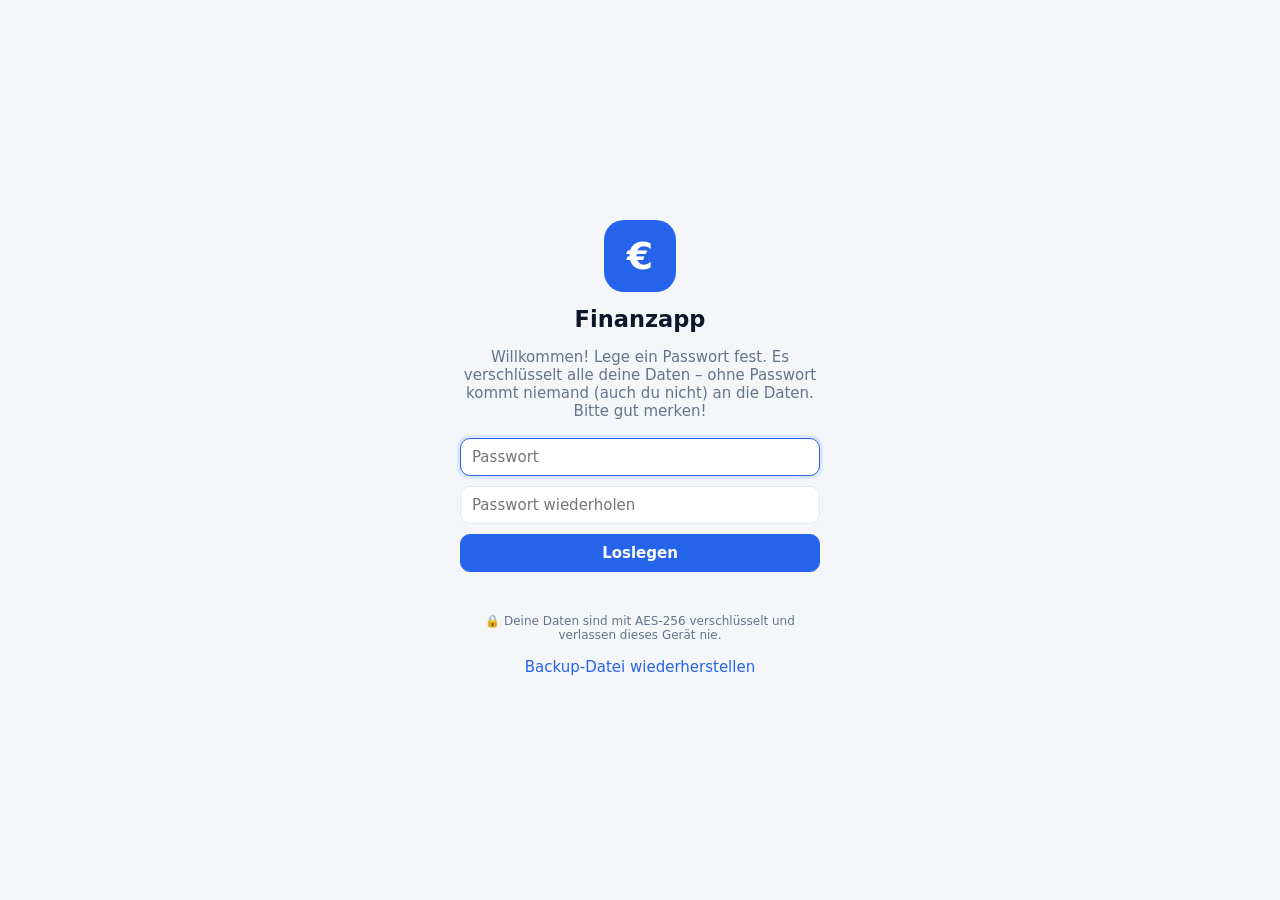
<file: finanzapp/index.html>
<!DOCTYPE html>
<html lang="de">
<head>
<meta charset="utf-8">
<meta name="viewport" content="width=device-width, initial-scale=1, viewport-fit=cover">
<meta name="theme-color" content="#0f172a">
<meta name="description" content="Private Finanz-App – alle Daten verschlüsselt auf deinem Gerät">
<title>Finanzapp</title>
<link rel="manifest" href="manifest.webmanifest">
<link rel="icon" href="icons/icon.svg" type="image/svg+xml">
<link rel="apple-touch-icon" href="icons/icon-192.png">
<link rel="stylesheet" href="css/app.css">
</head>
<body>
<div id="app">
  <!-- Sperrbildschirm -->
  <section id="lock" class="lock hidden">
    <div class="lock-card">
      <div class="lock-logo">€</div>
      <h1>Finanzapp</h1>
      <p id="lock-text" class="muted"></p>
      <form id="lock-form" autocomplete="off">
        <input id="lock-pw" type="password" placeholder="Passwort" autocomplete="current-password" required>
        <input id="lock-pw2" type="password" placeholder="Passwort wiederholen" class="hidden" autocomplete="new-password">
        <button class="btn primary block" type="submit" id="lock-btn">Entsperren</button>
      </form>
      <button id="lock-bio" class="btn block hidden" type="button" style="margin-top:4px">👆 Mit Fingerabdruck entsperren</button>
      <p id="lock-err" class="err"></p>
      <p class="tiny muted">🔒 Deine Daten sind mit AES-256 verschlüsselt und verlassen dieses Gerät nie.</p>
      <button id="lock-restore" class="btn link tiny hidden" type="button">Backup-Datei wiederherstellen</button>
    </div>
  </section>

  <!-- Hauptansicht -->
  <div id="main" class="hidden">
    <nav id="nav">
      <div class="brand">€ <span>Finanzapp</span></div>
      <a href="#uebersicht" data-view="uebersicht"><i><svg viewBox="0 0 24 24" width="20" height="20" fill="none" stroke="currentColor" stroke-width="2" stroke-linecap="round" stroke-linejoin="round"><path d="M3 11l9-7 9 7v9a1 1 0 0 1-1 1h-5v-6H9v6H4a1 1 0 0 1-1-1z"/></svg></i><span>Übersicht</span></a>
      <a href="#umsaetze" data-view="umsaetze"><i><svg viewBox="0 0 24 24" width="20" height="20" fill="none" stroke="currentColor" stroke-width="2" stroke-linecap="round" stroke-linejoin="round"><path d="M7 4v16M3 8l4-4 4 4M17 20V4M13 16l4 4 4-4"/></svg></i><span>Umsätze</span></a>
      <a href="#vermoegen" data-view="vermoegen"><i><svg viewBox="0 0 24 24" width="20" height="20" fill="none" stroke="currentColor" stroke-width="2" stroke-linecap="round" stroke-linejoin="round"><path d="M3 17l6-6 4 4 8-8M15 7h6v6"/></svg></i><span>Vermögen</span></a>
      <a href="#vertraege" data-view="vertraege"><i><svg viewBox="0 0 24 24" width="20" height="20" fill="none" stroke="currentColor" stroke-width="2" stroke-linecap="round" stroke-linejoin="round"><path d="M21 12a9 9 0 1 1-3-6.7L21 8M21 3v5h-5"/></svg></i><span>Verträge</span></a>
      <a href="#planen" data-view="planen"><i><svg viewBox="0 0 24 24" width="20" height="20" fill="none" stroke="currentColor" stroke-width="2" stroke-linecap="round" stroke-linejoin="round"><circle cx="12" cy="12" r="9"/><circle cx="12" cy="12" r="5"/><circle cx="12" cy="12" r="1"/></svg></i><span>Planen</span></a>
      <a href="#teilen" data-view="teilen" class="desk"><i>👥</i><span>Ausgaben teilen</span></a>
      <a href="#steuer" data-view="steuer" class="desk"><i>🧾</i><span>Steuer & Belege</span></a>
      <a href="#rueckblick" data-view="rueckblick" class="desk"><i>🗓️</i><span>Rückblick</span></a>
      <a href="#auswertung" data-view="auswertung" class="desk"><i><svg viewBox="0 0 24 24" width="20" height="20" fill="none" stroke="currentColor" stroke-width="2" stroke-linecap="round"><path d="M4 20V10M10 20V4M16 20v-8M22 20H2"/></svg></i><span>Auswertung</span></a>
      <a href="#einstellungen" data-view="einstellungen" class="desk"><i><svg viewBox="0 0 24 24" width="20" height="20" fill="none" stroke="currentColor" stroke-width="2" stroke-linecap="round" stroke-linejoin="round"><circle cx="12" cy="12" r="3"/><path d="M19.4 15a1.7 1.7 0 0 0 .3 1.8l.1.1a2 2 0 1 1-2.8 2.8l-.1-.1a1.7 1.7 0 0 0-1.8-.3 1.7 1.7 0 0 0-1 1.5V21a2 2 0 1 1-4 0v-.1a1.7 1.7 0 0 0-1.1-1.5 1.7 1.7 0 0 0-1.8.3l-.1.1a2 2 0 1 1-2.8-2.8l.1-.1a1.7 1.7 0 0 0 .3-1.8 1.7 1.7 0 0 0-1.5-1H3a2 2 0 1 1 0-4h.1a1.7 1.7 0 0 0 1.5-1.1 1.7 1.7 0 0 0-.3-1.8l-.1-.1a2 2 0 1 1 2.8-2.8l.1.1a1.7 1.7 0 0 0 1.8.3H9a1.7 1.7 0 0 0 1-1.5V3a2 2 0 1 1 4 0v.1a1.7 1.7 0 0 0 1 1.5 1.7 1.7 0 0 0 1.8-.3l.1-.1a2 2 0 1 1 2.8 2.8l-.1.1a1.7 1.7 0 0 0-.3 1.8V9a1.7 1.7 0 0 0 1.5 1H21a2 2 0 1 1 0 4h-.1a1.7 1.7 0 0 0-1.5 1z"/></svg></i><span>Einstellungen</span></a>
      <button id="lock-now" class="desk navbtn" type="button"><i><svg viewBox="0 0 24 24" width="20" height="20" fill="none" stroke="currentColor" stroke-width="2" stroke-linecap="round" stroke-linejoin="round"><rect x="4" y="11" width="16" height="10" rx="2"/><path d="M8 11V7a4 4 0 0 1 8 0v4"/></svg></i><span>Sperren</span></button>
    </nav>
    <header id="topbar">
      <h2 id="view-title"></h2>
      <div class="top-actions">
        <button class="icon-btn priv-btn" data-act="privacy" title="Beträge ausblenden"></button>
        <button class="icon-btn mob" data-go="mehr" title="Mehr"><svg viewBox="0 0 24 24" width="20" height="20" fill="none" stroke="currentColor" stroke-width="2"><rect x="3" y="3" width="7" height="7" rx="1.5"/><rect x="14" y="3" width="7" height="7" rx="1.5"/><rect x="3" y="14" width="7" height="7" rx="1.5"/><rect x="14" y="14" width="7" height="7" rx="1.5"/></svg></button>
        <button class="icon-btn hidden" data-go="auswertung" title="Auswertung"><svg viewBox="0 0 24 24" width="20" height="20" fill="none" stroke="currentColor" stroke-width="2" stroke-linecap="round"><path d="M4 20V10M10 20V4M16 20v-8M22 20H2"/></svg></button>
        <button class="icon-btn mob" data-go="einstellungen" title="Einstellungen"><svg viewBox="0 0 24 24" width="20" height="20" fill="none" stroke="currentColor" stroke-width="2" stroke-linecap="round" stroke-linejoin="round"><circle cx="12" cy="12" r="3"/><path d="M19.4 15a1.7 1.7 0 0 0 .3 1.8l.1.1a2 2 0 1 1-2.8 2.8l-.1-.1a1.7 1.7 0 0 0-1.8-.3 1.7 1.7 0 0 0-1 1.5V21a2 2 0 1 1-4 0v-.1a1.7 1.7 0 0 0-1.1-1.5 1.7 1.7 0 0 0-1.8.3l-.1.1a2 2 0 1 1-2.8-2.8l.1-.1a1.7 1.7 0 0 0 .3-1.8 1.7 1.7 0 0 0-1.5-1H3a2 2 0 1 1 0-4h.1a1.7 1.7 0 0 0 1.5-1.1 1.7 1.7 0 0 0-.3-1.8l-.1-.1a2 2 0 1 1 2.8-2.8l.1.1a1.7 1.7 0 0 0 1.8.3H9a1.7 1.7 0 0 0 1-1.5V3a2 2 0 1 1 4 0v.1a1.7 1.7 0 0 0 1 1.5 1.7 1.7 0 0 0 1.8-.3l.1-.1a2 2 0 1 1 2.8 2.8l-.1.1a1.7 1.7 0 0 0-.3 1.8V9a1.7 1.7 0 0 0 1.5 1H21a2 2 0 1 1 0 4h-.1a1.7 1.7 0 0 0-1.5 1z"/></svg></button>
        <button class="icon-btn mob" id="lock-now-m" title="Sperren"><svg viewBox="0 0 24 24" width="20" height="20" fill="none" stroke="currentColor" stroke-width="2" stroke-linecap="round" stroke-linejoin="round"><rect x="4" y="11" width="16" height="10" rx="2"/><path d="M8 11V7a4 4 0 0 1 8 0v4"/></svg></button>
      </div>
    </header>
    <main id="view"></main>
  </div>

  <div id="modal-root"></div>
  <div id="toast"></div>
  <input type="file" id="file-input" class="hidden">
</div>
<script src="js/util.js"></script>
<script src="js/store.js"></script>
<script src="js/charts.js"></script>
<script src="js/importer.js"></script>
<script src="js/analysis.js"></script>
<script src="js/prices.js"></script>
<script src="js/features.js"></script>
<script src="js/sync.js"></script>
<script src="js/bio.js"></script>
<script src="js/views.js"></script>
<script src="js/views2.js"></script>
<script src="js/dialogs.js"></script>
<script src="js/dialogs2.js"></script>
<script src="js/app.js"></script>
</body>
</html>
</file>
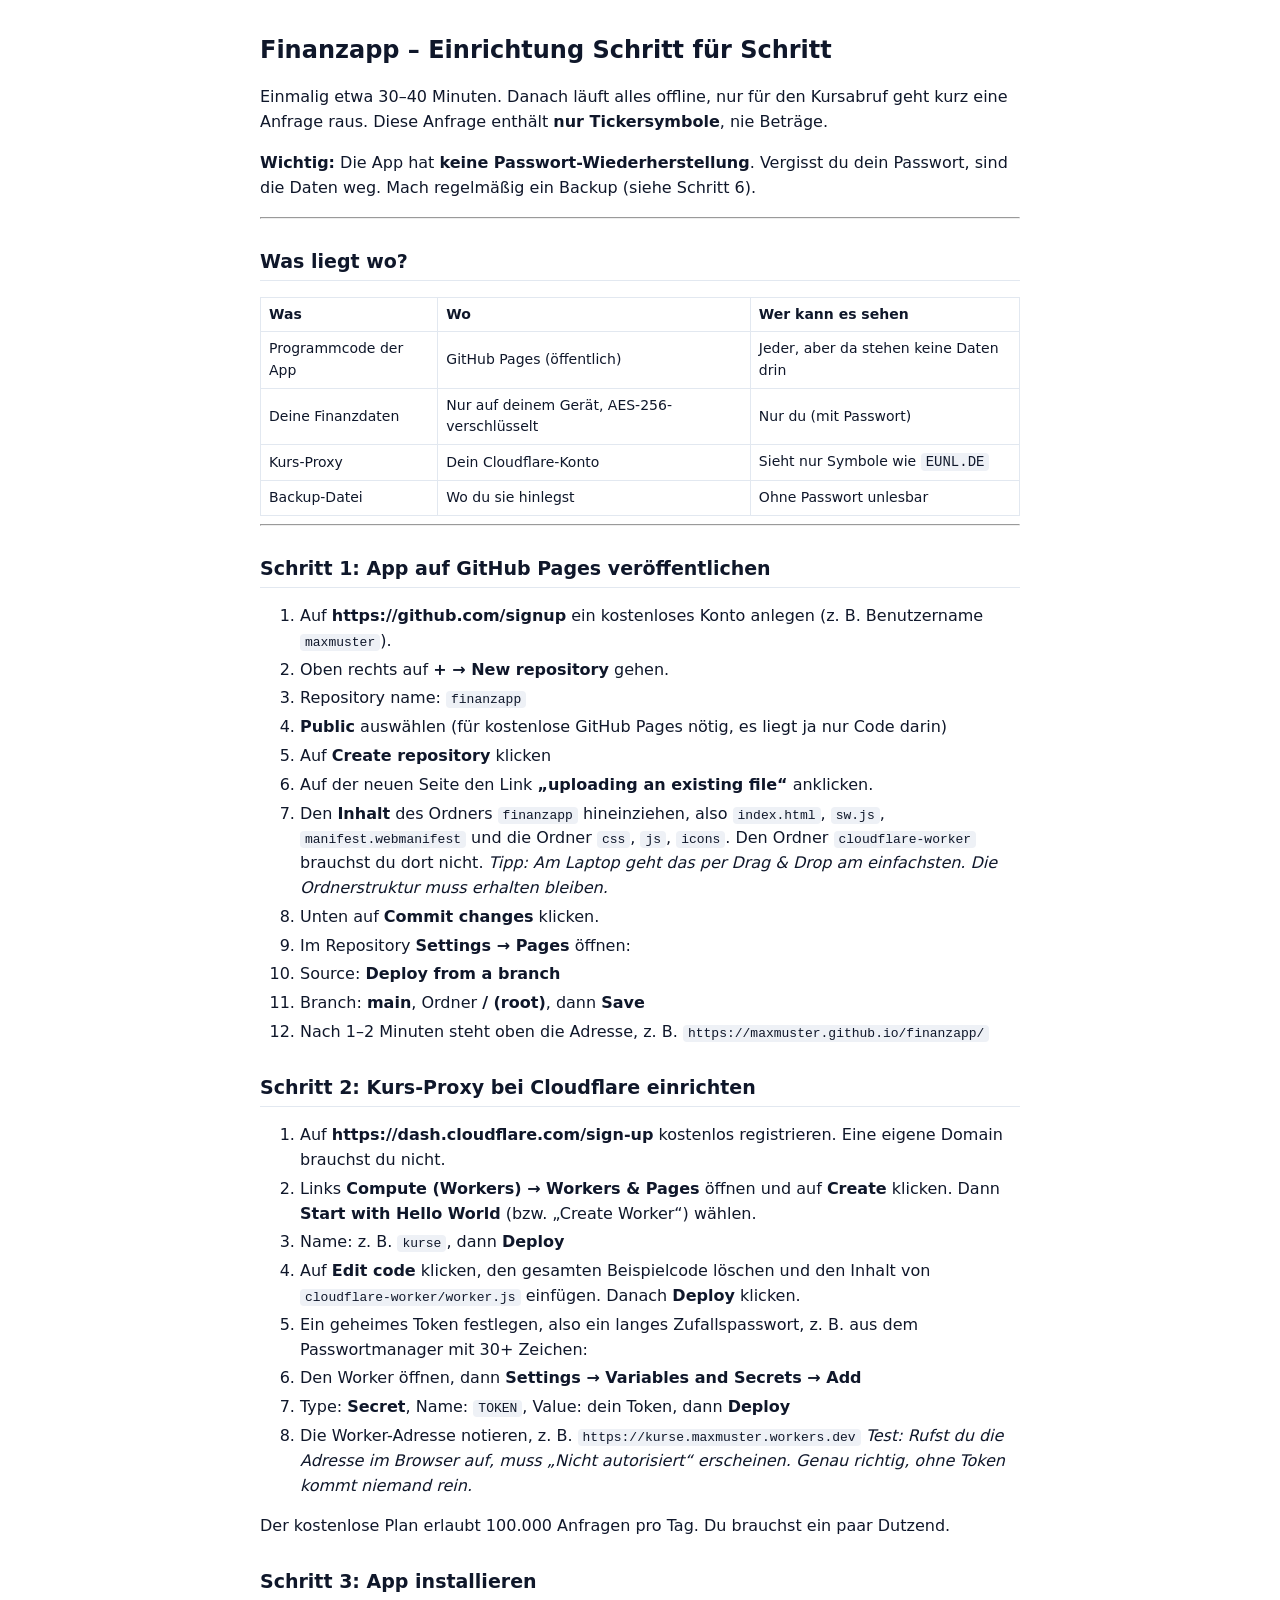
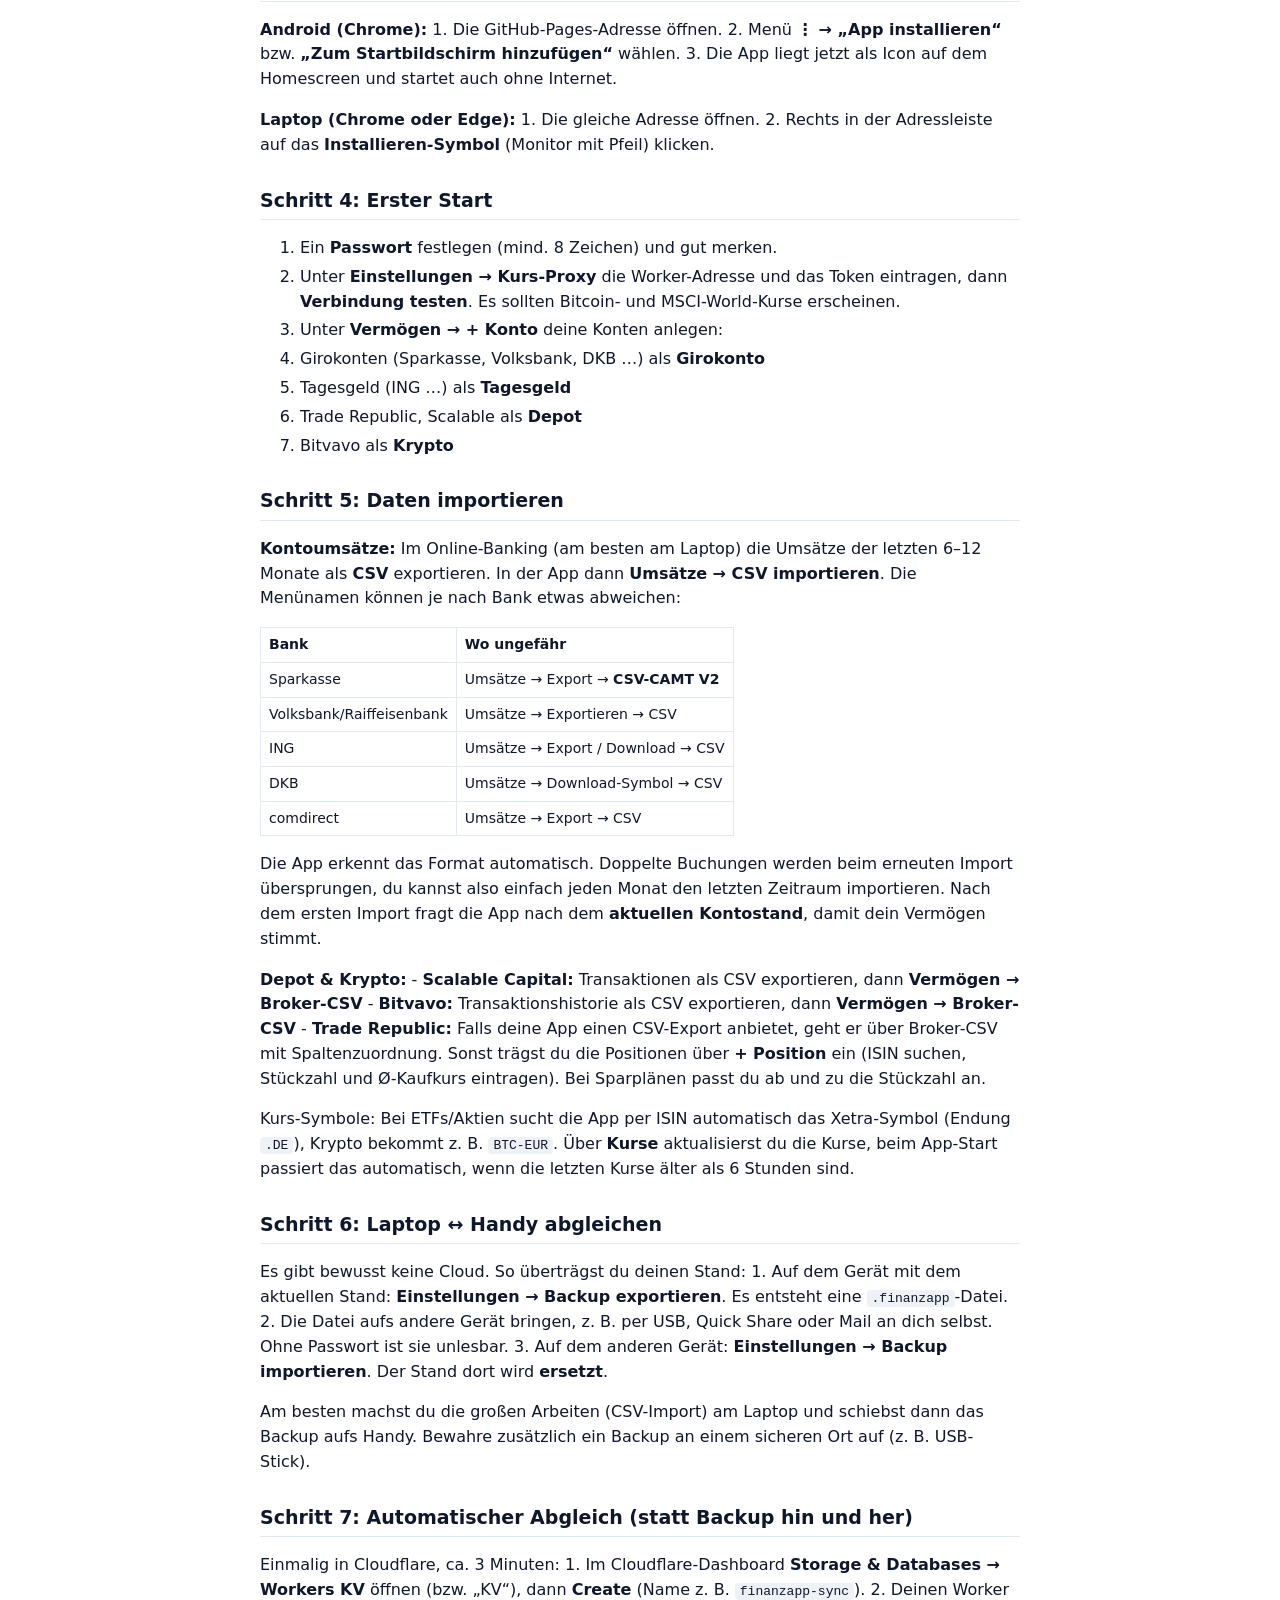
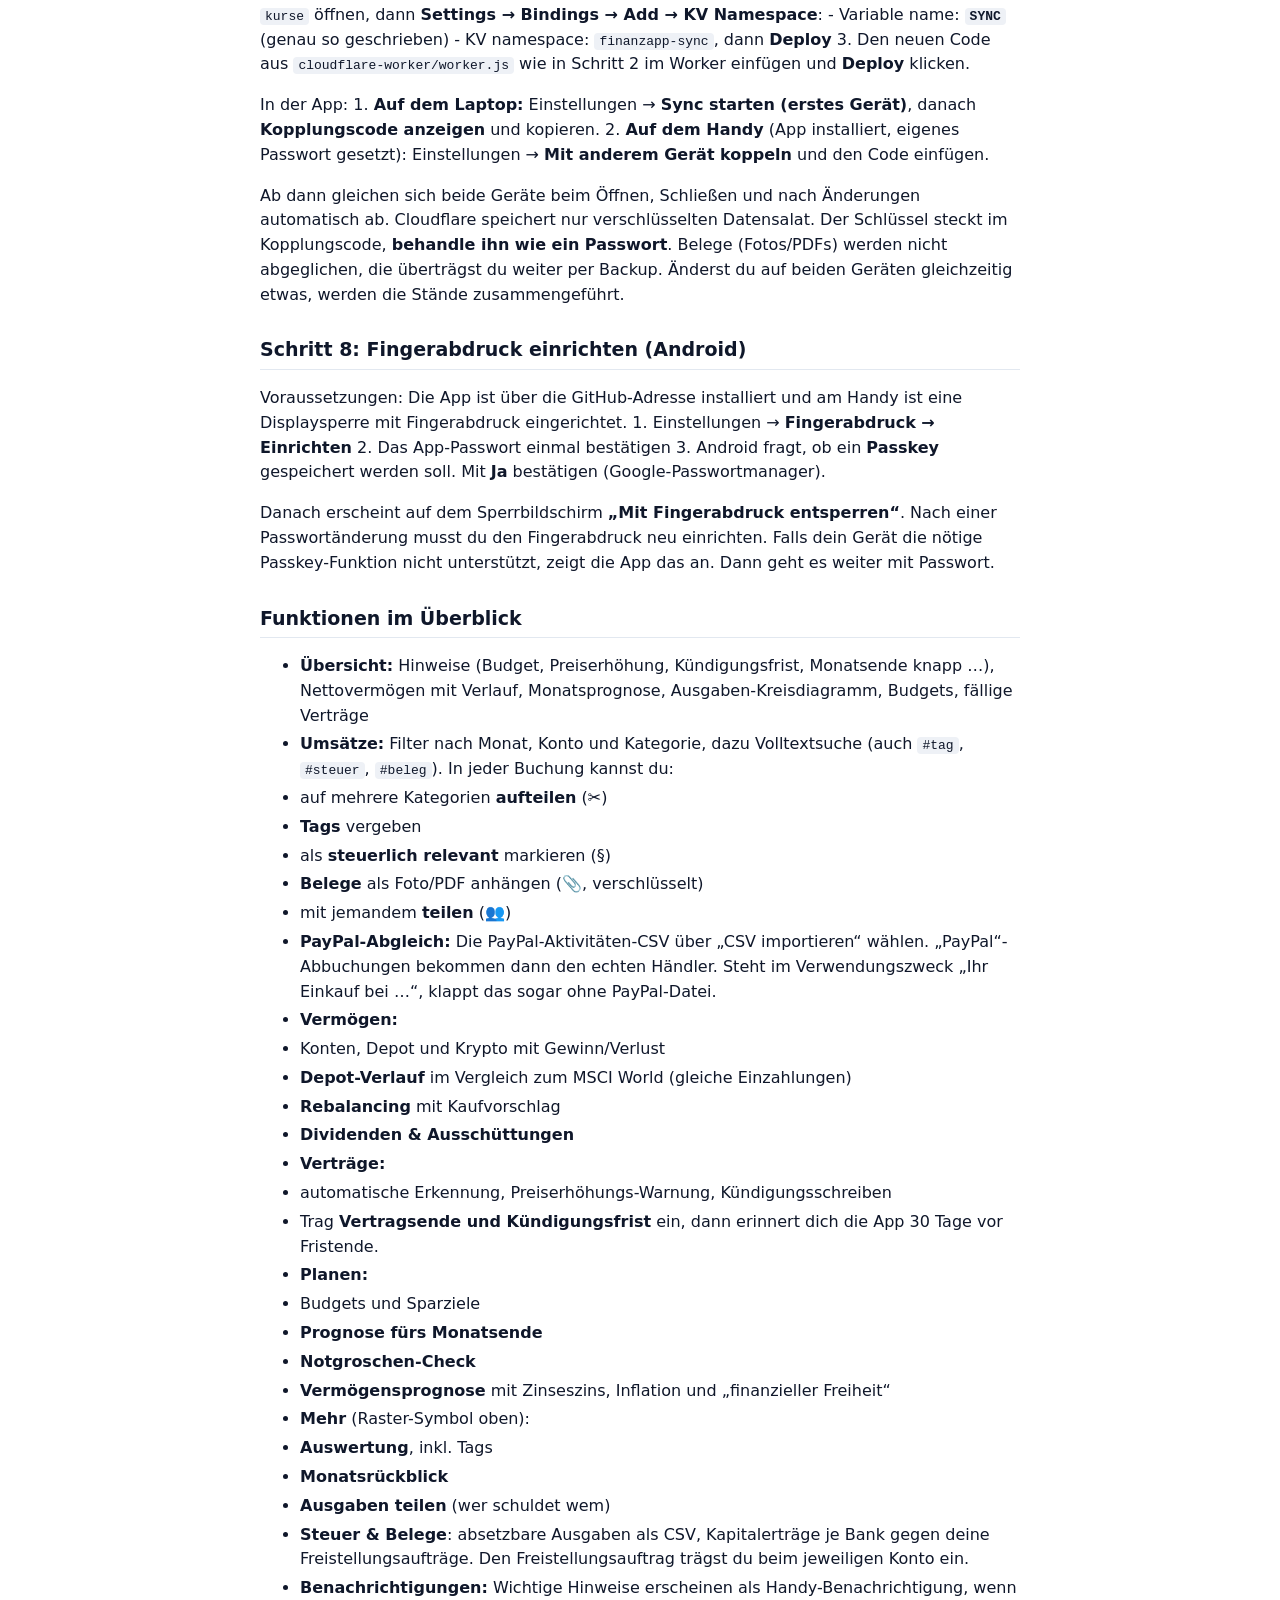
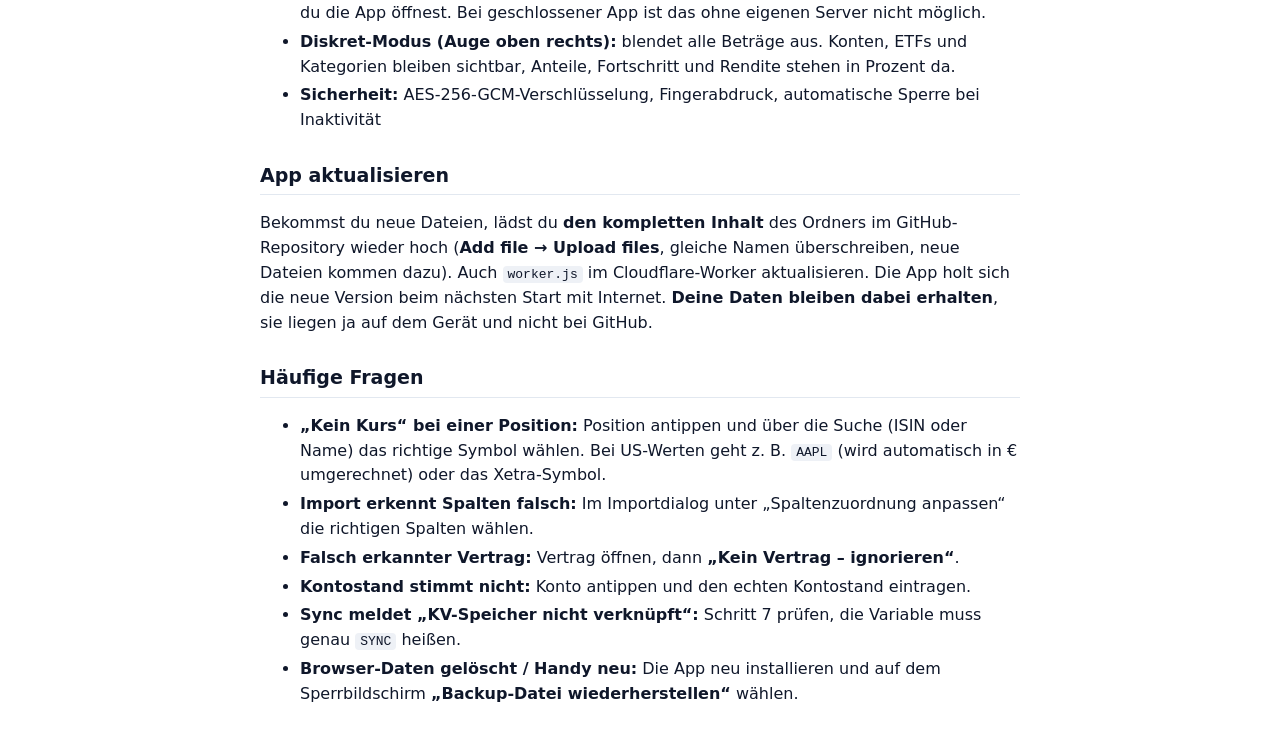
<file: finanzapp/ANLEITUNG.html>
<!DOCTYPE html><html lang="de"><head><meta charset="utf-8"><meta name="viewport" content="width=device-width,initial-scale=1"><title>Finanzapp – Anleitung</title>
<style>body{font-family:system-ui,sans-serif;max-width:760px;margin:0 auto;padding:16px;line-height:1.55;color:#0f172a}h1{font-size:24px}h2{margin-top:28px;font-size:19px;border-bottom:1px solid #e2e8f0;padding-bottom:4px}table{border-collapse:collapse;width:100%;font-size:14px;display:block;overflow-x:auto}td,th{border:1px solid #e2e8f0;padding:6px 8px;text-align:left}code{background:#eef1f6;padding:1px 5px;border-radius:4px}li{margin:4px 0}</style></head><body><h1>Finanzapp – Einrichtung Schritt für Schritt</h1>
<p>Einmalig etwa 30–40 Minuten. Danach läuft alles offline, nur für den Kursabruf geht kurz eine Anfrage raus. Diese Anfrage enthält <strong>nur Tickersymbole</strong>, nie Beträge.</p>
<p><strong>Wichtig:</strong> Die App hat <strong>keine Passwort-Wiederherstellung</strong>. Vergisst du dein Passwort, sind die Daten weg. Mach regelmäßig ein Backup (siehe Schritt 6).</p>
<hr />
<h2>Was liegt wo?</h2>
<table>
<thead>
<tr>
<th>Was</th>
<th>Wo</th>
<th>Wer kann es sehen</th>
</tr>
</thead>
<tbody>
<tr>
<td>Programmcode der App</td>
<td>GitHub Pages (öffentlich)</td>
<td>Jeder, aber da stehen keine Daten drin</td>
</tr>
<tr>
<td>Deine Finanzdaten</td>
<td>Nur auf deinem Gerät, AES-256-verschlüsselt</td>
<td>Nur du (mit Passwort)</td>
</tr>
<tr>
<td>Kurs-Proxy</td>
<td>Dein Cloudflare-Konto</td>
<td>Sieht nur Symbole wie <code>EUNL.DE</code></td>
</tr>
<tr>
<td>Backup-Datei</td>
<td>Wo du sie hinlegst</td>
<td>Ohne Passwort unlesbar</td>
</tr>
</tbody>
</table>
<hr />
<h2>Schritt 1: App auf GitHub Pages veröffentlichen</h2>
<ol>
<li>Auf <strong>https://github.com/signup</strong> ein kostenloses Konto anlegen (z. B. Benutzername <code>maxmuster</code>).</li>
<li>Oben rechts auf <strong>+ → New repository</strong> gehen.</li>
<li>Repository name: <code>finanzapp</code></li>
<li><strong>Public</strong> auswählen (für kostenlose GitHub Pages nötig, es liegt ja nur Code darin)</li>
<li>Auf <strong>Create repository</strong> klicken</li>
<li>Auf der neuen Seite den Link <strong>„uploading an existing file“</strong> anklicken.</li>
<li>Den <strong>Inhalt</strong> des Ordners <code>finanzapp</code> hineinziehen, also <code>index.html</code>, <code>sw.js</code>, <code>manifest.webmanifest</code> und die Ordner <code>css</code>, <code>js</code>, <code>icons</code>. Den Ordner <code>cloudflare-worker</code> brauchst du dort nicht.
   <em>Tipp: Am Laptop geht das per Drag &amp; Drop am einfachsten. Die Ordnerstruktur muss erhalten bleiben.</em></li>
<li>Unten auf <strong>Commit changes</strong> klicken.</li>
<li>Im Repository <strong>Settings → Pages</strong> öffnen:</li>
<li>Source: <strong>Deploy from a branch</strong></li>
<li>Branch: <strong>main</strong>, Ordner <strong>/ (root)</strong>, dann <strong>Save</strong></li>
<li>Nach 1–2 Minuten steht oben die Adresse, z. B. <code>https://maxmuster.github.io/finanzapp/</code></li>
</ol>
<h2>Schritt 2: Kurs-Proxy bei Cloudflare einrichten</h2>
<ol>
<li>Auf <strong>https://dash.cloudflare.com/sign-up</strong> kostenlos registrieren. Eine eigene Domain brauchst du nicht.</li>
<li>Links <strong>Compute (Workers) → Workers &amp; Pages</strong> öffnen und auf <strong>Create</strong> klicken. Dann <strong>Start with Hello World</strong> (bzw. „Create Worker“) wählen.</li>
<li>Name: z. B. <code>kurse</code>, dann <strong>Deploy</strong></li>
<li>Auf <strong>Edit code</strong> klicken, den gesamten Beispielcode löschen und den Inhalt von <code>cloudflare-worker/worker.js</code> einfügen. Danach <strong>Deploy</strong> klicken.</li>
<li>Ein geheimes Token festlegen, also ein langes Zufallspasswort, z. B. aus dem Passwortmanager mit 30+ Zeichen:</li>
<li>Den Worker öffnen, dann <strong>Settings → Variables and Secrets → Add</strong></li>
<li>Type: <strong>Secret</strong>, Name: <code>TOKEN</code>, Value: dein Token, dann <strong>Deploy</strong></li>
<li>Die Worker-Adresse notieren, z. B. <code>https://kurse.maxmuster.workers.dev</code>
   <em>Test: Rufst du die Adresse im Browser auf, muss „Nicht autorisiert“ erscheinen. Genau richtig, ohne Token kommt niemand rein.</em></li>
</ol>
<p>Der kostenlose Plan erlaubt 100.000 Anfragen pro Tag. Du brauchst ein paar Dutzend.</p>
<h2>Schritt 3: App installieren</h2>
<p><strong>Android (Chrome):</strong>
1. Die GitHub-Pages-Adresse öffnen.
2. Menü <strong>⋮ → „App installieren“</strong> bzw. <strong>„Zum Startbildschirm hinzufügen“</strong> wählen.
3. Die App liegt jetzt als Icon auf dem Homescreen und startet auch ohne Internet.</p>
<p><strong>Laptop (Chrome oder Edge):</strong>
1. Die gleiche Adresse öffnen.
2. Rechts in der Adressleiste auf das <strong>Installieren-Symbol</strong> (Monitor mit Pfeil) klicken.</p>
<h2>Schritt 4: Erster Start</h2>
<ol>
<li>Ein <strong>Passwort</strong> festlegen (mind. 8 Zeichen) und gut merken.</li>
<li>Unter <strong>Einstellungen → Kurs-Proxy</strong> die Worker-Adresse und das Token eintragen, dann <strong>Verbindung testen</strong>. Es sollten Bitcoin- und MSCI-World-Kurse erscheinen.</li>
<li>Unter <strong>Vermögen → + Konto</strong> deine Konten anlegen:</li>
<li>Girokonten (Sparkasse, Volksbank, DKB …) als <strong>Girokonto</strong></li>
<li>Tagesgeld (ING …) als <strong>Tagesgeld</strong></li>
<li>Trade Republic, Scalable als <strong>Depot</strong></li>
<li>Bitvavo als <strong>Krypto</strong></li>
</ol>
<h2>Schritt 5: Daten importieren</h2>
<p><strong>Kontoumsätze:</strong> Im Online-Banking (am besten am Laptop) die Umsätze der letzten 6–12 Monate als <strong>CSV</strong> exportieren. In der App dann <strong>Umsätze → CSV importieren</strong>. Die Menünamen können je nach Bank etwas abweichen:</p>
<table>
<thead>
<tr>
<th>Bank</th>
<th>Wo ungefähr</th>
</tr>
</thead>
<tbody>
<tr>
<td>Sparkasse</td>
<td>Umsätze → Export → <strong>CSV-CAMT V2</strong></td>
</tr>
<tr>
<td>Volksbank/Raiffeisenbank</td>
<td>Umsätze → Exportieren → CSV</td>
</tr>
<tr>
<td>ING</td>
<td>Umsätze → Export / Download → CSV</td>
</tr>
<tr>
<td>DKB</td>
<td>Umsätze → Download-Symbol → CSV</td>
</tr>
<tr>
<td>comdirect</td>
<td>Umsätze → Export → CSV</td>
</tr>
</tbody>
</table>
<p>Die App erkennt das Format automatisch. Doppelte Buchungen werden beim erneuten Import übersprungen, du kannst also einfach jeden Monat den letzten Zeitraum importieren. Nach dem ersten Import fragt die App nach dem <strong>aktuellen Kontostand</strong>, damit dein Vermögen stimmt.</p>
<p><strong>Depot &amp; Krypto:</strong>
- <strong>Scalable Capital:</strong> Transaktionen als CSV exportieren, dann <strong>Vermögen → Broker-CSV</strong>
- <strong>Bitvavo:</strong> Transaktionshistorie als CSV exportieren, dann <strong>Vermögen → Broker-CSV</strong>
- <strong>Trade Republic:</strong> Falls deine App einen CSV-Export anbietet, geht er über Broker-CSV mit Spaltenzuordnung. Sonst trägst du die Positionen über <strong>+ Position</strong> ein (ISIN suchen, Stückzahl und Ø-Kaufkurs eintragen). Bei Sparplänen passt du ab und zu die Stückzahl an.</p>
<p>Kurs-Symbole: Bei ETFs/Aktien sucht die App per ISIN automatisch das Xetra-Symbol (Endung <code>.DE</code>), Krypto bekommt z. B. <code>BTC-EUR</code>. Über <strong>Kurse</strong> aktualisierst du die Kurse, beim App-Start passiert das automatisch, wenn die letzten Kurse älter als 6 Stunden sind.</p>
<h2>Schritt 6: Laptop ↔ Handy abgleichen</h2>
<p>Es gibt bewusst keine Cloud. So überträgst du deinen Stand:
1. Auf dem Gerät mit dem aktuellen Stand: <strong>Einstellungen → Backup exportieren</strong>. Es entsteht eine <code>.finanzapp</code>-Datei.
2. Die Datei aufs andere Gerät bringen, z. B. per USB, Quick Share oder Mail an dich selbst. Ohne Passwort ist sie unlesbar.
3. Auf dem anderen Gerät: <strong>Einstellungen → Backup importieren</strong>. Der Stand dort wird <strong>ersetzt</strong>.</p>
<p>Am besten machst du die großen Arbeiten (CSV-Import) am Laptop und schiebst dann das Backup aufs Handy. Bewahre zusätzlich ein Backup an einem sicheren Ort auf (z. B. USB-Stick).</p>
<h2>Schritt 7: Automatischer Abgleich (statt Backup hin und her)</h2>
<p>Einmalig in Cloudflare, ca. 3 Minuten:
1. Im Cloudflare-Dashboard <strong>Storage &amp; Databases → Workers KV</strong> öffnen (bzw. „KV“), dann <strong>Create</strong> (Name z. B. <code>finanzapp-sync</code>).
2. Deinen Worker <code>kurse</code> öffnen, dann <strong>Settings → Bindings → Add → KV Namespace</strong>:
   - Variable name: <strong><code>SYNC</code></strong> (genau so geschrieben)
   - KV namespace: <code>finanzapp-sync</code>, dann <strong>Deploy</strong>
3. Den neuen Code aus <code>cloudflare-worker/worker.js</code> wie in Schritt 2 im Worker einfügen und <strong>Deploy</strong> klicken.</p>
<p>In der App:
1. <strong>Auf dem Laptop:</strong> Einstellungen → <strong>Sync starten (erstes Gerät)</strong>, danach <strong>Kopplungscode anzeigen</strong> und kopieren.
2. <strong>Auf dem Handy</strong> (App installiert, eigenes Passwort gesetzt): Einstellungen → <strong>Mit anderem Gerät koppeln</strong> und den Code einfügen.</p>
<p>Ab dann gleichen sich beide Geräte beim Öffnen, Schließen und nach Änderungen automatisch ab. Cloudflare speichert nur verschlüsselten Datensalat. Der Schlüssel steckt im Kopplungscode, <strong>behandle ihn wie ein Passwort</strong>. Belege (Fotos/PDFs) werden nicht abgeglichen, die überträgst du weiter per Backup. Änderst du auf beiden Geräten gleichzeitig etwas, werden die Stände zusammengeführt.</p>
<h2>Schritt 8: Fingerabdruck einrichten (Android)</h2>
<p>Voraussetzungen: Die App ist über die GitHub-Adresse installiert und am Handy ist eine Displaysperre mit Fingerabdruck eingerichtet.
1. Einstellungen → <strong>Fingerabdruck → Einrichten</strong>
2. Das App-Passwort einmal bestätigen
3. Android fragt, ob ein <strong>Passkey</strong> gespeichert werden soll. Mit <strong>Ja</strong> bestätigen (Google-Passwortmanager).</p>
<p>Danach erscheint auf dem Sperrbildschirm <strong>„Mit Fingerabdruck entsperren“</strong>. Nach einer Passwortänderung musst du den Fingerabdruck neu einrichten. Falls dein Gerät die nötige Passkey-Funktion nicht unterstützt, zeigt die App das an. Dann geht es weiter mit Passwort.</p>
<h2>Funktionen im Überblick</h2>
<ul>
<li><strong>Übersicht:</strong> Hinweise (Budget, Preiserhöhung, Kündigungsfrist, Monatsende knapp …), Nettovermögen mit Verlauf, Monatsprognose, Ausgaben-Kreisdiagramm, Budgets, fällige Verträge</li>
<li><strong>Umsätze:</strong> Filter nach Monat, Konto und Kategorie, dazu Volltextsuche (auch <code>#tag</code>, <code>#steuer</code>, <code>#beleg</code>). In jeder Buchung kannst du:</li>
<li>auf mehrere Kategorien <strong>aufteilen</strong> (✂)</li>
<li><strong>Tags</strong> vergeben</li>
<li>als <strong>steuerlich relevant</strong> markieren (§)</li>
<li><strong>Belege</strong> als Foto/PDF anhängen (📎, verschlüsselt)</li>
<li>mit jemandem <strong>teilen</strong> (👥)</li>
<li><strong>PayPal-Abgleich:</strong> Die PayPal-Aktivitäten-CSV über „CSV importieren“ wählen. „PayPal“-Abbuchungen bekommen dann den echten Händler. Steht im Verwendungszweck „Ihr Einkauf bei …“, klappt das sogar ohne PayPal-Datei.</li>
<li><strong>Vermögen:</strong></li>
<li>Konten, Depot und Krypto mit Gewinn/Verlust</li>
<li><strong>Depot-Verlauf</strong> im Vergleich zum MSCI World (gleiche Einzahlungen)</li>
<li><strong>Rebalancing</strong> mit Kaufvorschlag</li>
<li><strong>Dividenden &amp; Ausschüttungen</strong></li>
<li><strong>Verträge:</strong></li>
<li>automatische Erkennung, Preiserhöhungs-Warnung, Kündigungsschreiben</li>
<li>Trag <strong>Vertragsende und Kündigungsfrist</strong> ein, dann erinnert dich die App 30 Tage vor Fristende.</li>
<li><strong>Planen:</strong></li>
<li>Budgets und Sparziele</li>
<li><strong>Prognose fürs Monatsende</strong></li>
<li><strong>Notgroschen-Check</strong></li>
<li><strong>Vermögensprognose</strong> mit Zinseszins, Inflation und „finanzieller Freiheit“</li>
<li><strong>Mehr</strong> (Raster-Symbol oben):</li>
<li><strong>Auswertung</strong>, inkl. Tags</li>
<li><strong>Monatsrückblick</strong></li>
<li><strong>Ausgaben teilen</strong> (wer schuldet wem)</li>
<li><strong>Steuer &amp; Belege</strong>: absetzbare Ausgaben als CSV, Kapitalerträge je Bank gegen deine Freistellungsaufträge. Den Freistellungsauftrag trägst du beim jeweiligen Konto ein.</li>
<li><strong>Benachrichtigungen:</strong> Wichtige Hinweise erscheinen als Handy-Benachrichtigung, wenn du die App öffnest. Bei geschlossener App ist das ohne eigenen Server nicht möglich.</li>
<li><strong>Diskret-Modus (Auge oben rechts):</strong> blendet alle Beträge aus. Konten, ETFs und Kategorien bleiben sichtbar, Anteile, Fortschritt und Rendite stehen in Prozent da.</li>
<li><strong>Sicherheit:</strong> AES-256-GCM-Verschlüsselung, Fingerabdruck, automatische Sperre bei Inaktivität</li>
</ul>
<h2>App aktualisieren</h2>
<p>Bekommst du neue Dateien, lädst du <strong>den kompletten Inhalt</strong> des Ordners im GitHub-Repository wieder hoch (<strong>Add file → Upload files</strong>, gleiche Namen überschreiben, neue Dateien kommen dazu). Auch <code>worker.js</code> im Cloudflare-Worker aktualisieren. Die App holt sich die neue Version beim nächsten Start mit Internet. <strong>Deine Daten bleiben dabei erhalten</strong>, sie liegen ja auf dem Gerät und nicht bei GitHub.</p>
<h2>Häufige Fragen</h2>
<ul>
<li><strong>„Kein Kurs“ bei einer Position:</strong> Position antippen und über die Suche (ISIN oder Name) das richtige Symbol wählen. Bei US-Werten geht z. B. <code>AAPL</code> (wird automatisch in € umgerechnet) oder das Xetra-Symbol.</li>
<li><strong>Import erkennt Spalten falsch:</strong> Im Importdialog unter „Spaltenzuordnung anpassen“ die richtigen Spalten wählen.</li>
<li><strong>Falsch erkannter Vertrag:</strong> Vertrag öffnen, dann <strong>„Kein Vertrag – ignorieren“</strong>.</li>
<li><strong>Kontostand stimmt nicht:</strong> Konto antippen und den echten Kontostand eintragen.</li>
<li><strong>Sync meldet „KV-Speicher nicht verknüpft“:</strong> Schritt 7 prüfen, die Variable muss genau <code>SYNC</code> heißen.</li>
<li><strong>Browser-Daten gelöscht / Handy neu:</strong> Die App neu installieren und auf dem Sperrbildschirm <strong>„Backup-Datei wiederherstellen“</strong> wählen.</li>
</ul></body></html>
</file>
<file: finanzapp/css/app.css>
:root{
  --bg:#f4f6fa; --card:#ffffff; --card2:#eef1f6; --text:#0f172a; --muted:#64748b; --line:#e2e8f0;
  --accent:#2563eb; --accent-soft:#dbe6ff; --pos:#059669; --neg:#dc2626; --warn:#d97706;
  --nav:#0f172a; --navtext:#cbd5e1; --radius:14px; --shadow:0 1px 3px rgba(15,23,42,.06),0 4px 14px rgba(15,23,42,.05);
  --font: system-ui,-apple-system,"Segoe UI",Roboto,"Helvetica Neue",Arial,sans-serif;
}
@media (prefers-color-scheme:dark){
  :root{--bg:#0b1120; --card:#131c2e; --card2:#1b263b; --text:#e2e8f0; --muted:#94a3b8; --line:#243049;
    --accent:#60a5fa; --accent-soft:#1e3a5f; --pos:#34d399; --neg:#f87171; --warn:#fbbf24; --nav:#070c18; --shadow:none}
}
:root[data-theme=light]{--bg:#f4f6fa; --card:#fff; --card2:#eef1f6; --text:#0f172a; --muted:#64748b; --line:#e2e8f0; --accent:#2563eb; --accent-soft:#dbe6ff; --pos:#059669; --neg:#dc2626; --warn:#d97706; --nav:#0f172a}
:root[data-theme=dark]{--bg:#0b1120; --card:#131c2e; --card2:#1b263b; --text:#e2e8f0; --muted:#94a3b8; --line:#243049; --accent:#60a5fa; --accent-soft:#1e3a5f; --pos:#34d399; --neg:#f87171; --warn:#fbbf24; --nav:#070c18; --shadow:none}

*{box-sizing:border-box}
html,body{margin:0;padding:0;background:var(--bg);color:var(--text);font-family:var(--font);font-size:15px;-webkit-text-size-adjust:100%}
body{min-height:100vh}
.hidden{display:none!important}
.muted{color:var(--muted)} .tiny{font-size:12px} .small{font-size:13px}
.pos{color:var(--pos)} .neg{color:var(--neg)} .warn{color:var(--warn)}
.err{color:var(--neg);min-height:1.2em;font-size:13px}
h1,h2,h3,h4{margin:0 0 .5em;line-height:1.2}
h3{font-size:16px} h4{font-size:14px;color:var(--muted);font-weight:600;text-transform:uppercase;letter-spacing:.04em}
a{color:var(--accent)}
.num{font-variant-numeric:tabular-nums;white-space:nowrap}

/* Buttons & Inputs */
.btn{border:1px solid var(--line);background:var(--card);color:var(--text);padding:9px 14px;border-radius:10px;font:inherit;font-weight:600;cursor:pointer;display:inline-flex;align-items:center;gap:6px;justify-content:center}
.btn:hover{filter:brightness(.97)}
.btn.primary{background:var(--accent);border-color:var(--accent);color:#fff}
.btn.danger{color:var(--neg);border-color:var(--neg);background:transparent}
.btn.ghost{background:transparent;border-color:transparent}
.btn.link{background:none;border:none;color:var(--accent);padding:4px;font-weight:500}
.btn.sm{padding:5px 10px;font-size:13px;border-radius:8px}
.btn.block{width:100%}
.btn:disabled{opacity:.5;cursor:default}
.icon-btn.on{background:var(--accent);color:#fff}
.icon-btn{display:inline-flex;align-items:center;justify-content:center;border:none;background:var(--card2);color:var(--text);width:38px;height:38px;border-radius:10px;font-size:17px;cursor:pointer}
input,select,textarea{font:inherit;color:var(--text);background:var(--card);border:1px solid var(--line);border-radius:10px;padding:9px 11px;width:100%;outline:none}
input:focus,select:focus,textarea:focus{border-color:var(--accent);box-shadow:0 0 0 3px var(--accent-soft)}
label{display:block;font-size:13px;color:var(--muted);margin:10px 0 4px;font-weight:600}
input[type=checkbox]{width:auto}
.row{display:flex;gap:10px;align-items:center;flex-wrap:wrap}
.row>*{flex:1}
.row .shrink{flex:0 0 auto}
.between{display:flex;justify-content:space-between;align-items:center;gap:10px}

/* Lock */
.lock{min-height:100vh;display:flex;align-items:center;justify-content:center;padding:24px}
.lock-card{width:100%;max-width:360px;text-align:center}
.lock-logo{width:72px;height:72px;border-radius:20px;background:var(--accent);color:#fff;font-size:38px;font-weight:800;display:flex;align-items:center;justify-content:center;margin:0 auto 14px}
.lock-card form{display:flex;flex-direction:column;gap:10px;margin:18px 0 6px}

/* Layout */
#main{min-height:100vh}
#nav{position:fixed;z-index:20;background:var(--nav);display:flex}
#nav a,#nav .navbtn{color:var(--navtext);text-decoration:none;display:flex;align-items:center;gap:10px;border:none;background:none;font:inherit;cursor:pointer}
#nav a i,#nav .navbtn i{font-style:normal;font-size:18px;width:22px;display:flex;align-items:center;justify-content:center}
#nav a.active{color:#fff}
#nav .brand{color:#fff;font-weight:800;font-size:20px}
#topbar{display:flex;justify-content:space-between;align-items:center;padding:14px 16px 6px}
#topbar h2{font-size:24px;margin:0}
.top-actions{display:flex;gap:8px}
#view{padding:8px 16px 100px;max-width:1200px}

@media (max-width:899px){
  #nav{bottom:0;left:0;right:0;justify-content:space-around;padding:6px 4px calc(6px + env(safe-area-inset-bottom));border-top:1px solid #1e293b}
  #nav .brand,#nav .desk{display:none!important}
  #nav a{flex-direction:column;gap:2px;font-size:11px;padding:4px 6px;flex:1}
  #topbar{padding-top:calc(14px + env(safe-area-inset-top))}
  #topbar h2{font-size:21px}
  .top-actions{gap:6px}.top-actions .icon-btn{width:36px;height:36px}
}
@media (min-width:900px){
  #nav{top:0;bottom:0;left:0;width:220px;flex-direction:column;padding:20px 12px;gap:4px}
  #nav .brand{padding:4px 12px 20px}
  #nav a,#nav .navbtn{padding:10px 12px;border-radius:10px}
  #nav a.active{background:#1e293b}
  #nav .navbtn{margin-top:auto}
  #topbar,#view{margin-left:220px}
  #topbar{padding:24px 28px 8px}
  #view{padding:8px 28px 40px}
  .mob{display:none!important}
}

/* Cards & grids */
.card{background:var(--card);border-radius:var(--radius);padding:16px;box-shadow:var(--shadow);border:1px solid var(--line);margin-bottom:14px}
.grid{display:grid;gap:14px;grid-template-columns:1fr}
@media (min-width:700px){.grid.g2{grid-template-columns:1fr 1fr}.grid.g3{grid-template-columns:repeat(3,1fr)}}
.grid>.card{margin-bottom:0}
.kpi .label{font-size:13px;color:var(--muted);font-weight:600}
.kpi .value{font-size:26px;font-weight:800;margin-top:4px}
.kpi .sub{font-size:13px;margin-top:2px}
.hero{background:linear-gradient(135deg,#1d4ed8,#0f172a);color:#fff;border:none}
.hero .label,.hero .sub{color:#c7d2fe}
.hero .value{font-size:34px}
.stack>*+*{margin-top:14px}
.chips{display:flex;gap:6px;flex-wrap:wrap;margin-bottom:10px}
.chip{border:1px solid var(--line);background:var(--card);padding:6px 12px;border-radius:999px;font-size:13px;cursor:pointer;color:var(--text)}
.chip.active{background:var(--accent);border-color:var(--accent);color:#fff}
.badge{display:inline-block;padding:2px 8px;border-radius:999px;font-size:11px;font-weight:700;background:var(--card2);color:var(--muted)}
.badge.warn{background:#fef3c7;color:#92400e}
.badge.ok{background:#d1fae5;color:#065f46}
.empty{text-align:center;padding:30px 10px;color:var(--muted)}
.empty .big{font-size:38px;margin-bottom:6px}

/* Lists */
.list{margin:0;padding:0;list-style:none}
.item{display:flex;align-items:center;gap:12px;padding:11px 2px;border-bottom:1px solid var(--line);cursor:pointer}
.item:last-child{border-bottom:none}
.item .ic{width:38px;height:38px;border-radius:11px;display:flex;align-items:center;justify-content:center;font-size:18px;flex:0 0 38px}
.item .main{flex:1;min-width:0}
.item .t{font-weight:600;white-space:nowrap;overflow:hidden;text-overflow:ellipsis}
.item .s{font-size:12px;color:var(--muted);white-space:nowrap;overflow:hidden;text-overflow:ellipsis}
.item .amt{font-weight:700;text-align:right}
.day-head{font-size:12px;font-weight:700;color:var(--muted);padding:14px 2px 2px;text-transform:uppercase;letter-spacing:.04em}

/* Progress */
.bar{height:8px;background:var(--card2);border-radius:99px;overflow:hidden;margin-top:6px}
.bar>div{height:100%;background:var(--accent);border-radius:99px}
.bar.over>div{background:var(--neg)}
.bar.near>div{background:var(--warn)}

/* Tables */
.table-wrap{overflow-x:auto}
table{width:100%;border-collapse:collapse;font-size:13px}
th,td{padding:8px 6px;border-bottom:1px solid var(--line);text-align:left;white-space:nowrap}
th{color:var(--muted);font-weight:600}
td.r,th.r{text-align:right}

/* Modal */
.modal-bg{position:fixed;inset:0;background:rgba(2,6,23,.55);z-index:50;display:flex;align-items:flex-end;justify-content:center}
.modal{background:var(--bg);width:100%;max-width:560px;max-height:92vh;overflow:auto;border-radius:18px 18px 0 0;padding:18px 18px calc(18px + env(safe-area-inset-bottom))}
@media (min-width:700px){.modal-bg{align-items:center}.modal{border-radius:18px}}
.modal.wide{max-width:900px}
.modal-head{display:flex;justify-content:space-between;align-items:center;margin-bottom:6px}
.modal-head h3{margin:0;font-size:18px}
.modal-actions{display:flex;gap:10px;justify-content:flex-end;margin-top:18px;flex-wrap:wrap}

#toast{position:fixed;left:50%;bottom:90px;transform:translateX(-50%);background:#0f172a;color:#fff;padding:10px 16px;border-radius:10px;font-size:14px;z-index:60;opacity:0;transition:opacity .2s;pointer-events:none;max-width:90vw}
#toast.show{opacity:1}

/* Charts */
.chart{width:100%;display:block;overflow:visible}
.chart text{fill:var(--muted);font-size:11px;font-family:var(--font)}
.chart .grid-line{stroke:var(--line);stroke-width:1}
.legend{display:flex;flex-wrap:wrap;gap:6px 14px;font-size:13px;margin-top:10px}
.legend span.dot{display:inline-block;width:10px;height:10px;border-radius:3px;margin-right:6px;vertical-align:-1px}
.donut-wrap{display:flex;gap:18px;align-items:center;flex-wrap:wrap}
.donut-wrap svg{flex:0 0 160px}
.donut-wrap .legend{flex:1;flex-direction:column;min-width:180px}
.legend-row{display:flex;justify-content:space-between;gap:10px}
label.check{display:flex;gap:8px;align-items:center;font-weight:500;color:var(--text)}
.receipts{display:flex;gap:8px;flex-wrap:wrap;margin-bottom:8px}
.rc{position:relative;width:72px;height:72px;border-radius:10px;overflow:hidden;background:var(--card2);display:flex;align-items:center;justify-content:center;cursor:pointer;border:1px solid var(--line)}
.rc img{width:100%;height:100%;object-fit:cover}.rc .pdf{font-weight:800;color:var(--neg)}
.rc-del{position:absolute;top:2px;right:2px;width:22px;height:22px;border-radius:50%;border:none;background:rgba(0,0,0,.6);color:#fff;font-size:11px;cursor:pointer}
.tx-flags{font-size:11px;margin-left:4px;opacity:.8}
.alert{display:flex;gap:10px;align-items:flex-start;padding:10px 12px;border-radius:10px;background:var(--card2);margin:8px 0;font-size:14px}
.alert.warn{background:#fef3c7;color:#78350f}.alert.bad{background:#fee2e2;color:#7f1d1d}.alert.good{background:#d1fae5;color:#064e3b}
@media (prefers-color-scheme:dark){.alert.warn{background:#422006;color:#fde68a}.alert.bad{background:#450a0a;color:#fecaca}.alert.good{background:#052e16;color:#a7f3d0}}
.tabs{display:flex;gap:6px;overflow-x:auto;margin-bottom:12px;padding-bottom:2px}
.kv{display:flex;justify-content:space-between;gap:10px;padding:6px 0;border-bottom:1px solid var(--line);font-size:14px}.kv:last-child{border-bottom:none}
.menu-grid{display:grid;grid-template-columns:repeat(auto-fill,minmax(150px,1fr));gap:12px}
.menu-grid a{display:flex;flex-direction:column;gap:6px;padding:16px;border-radius:var(--radius);background:var(--card);border:1px solid var(--line);text-decoration:none;color:var(--text);font-weight:600}
.menu-grid a span.big{font-size:26px}.menu-grid a small{color:var(--muted);font-weight:400;font-size:12px}
pre.letter{white-space:pre-wrap;background:var(--card);border:1px solid var(--line);padding:14px;border-radius:10px;font-family:var(--font);font-size:14px}
</file>
